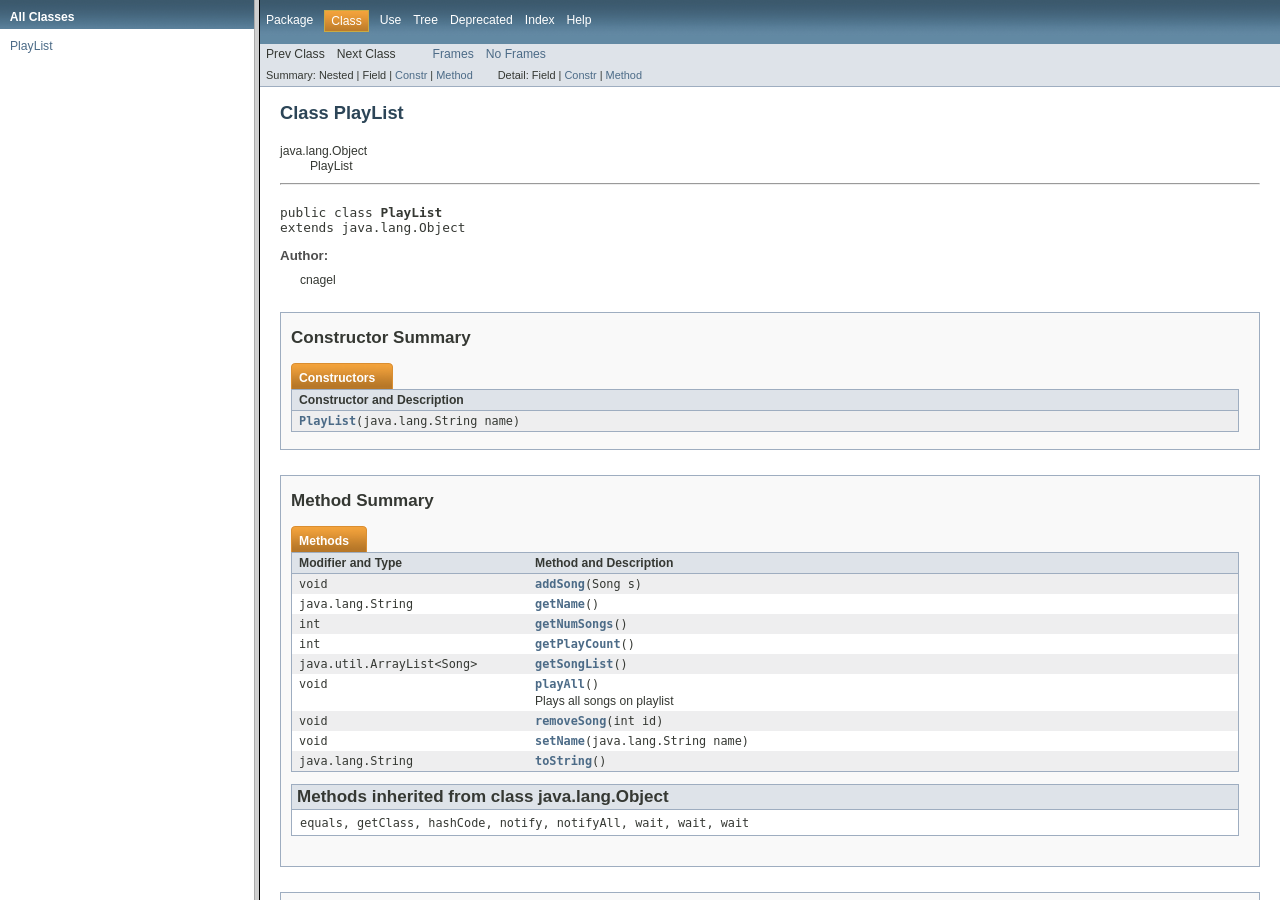
<file: Computer Science 1/P3/doc/index.html>
<!DOCTYPE HTML PUBLIC "-//W3C//DTD HTML 4.01 Frameset//EN" "http://www.w3.org/TR/html4/frameset.dtd">
<!-- NewPage -->
<html lang="en">
<head>
<!-- Generated by javadoc on Sun Mar 13 23:43:47 MDT 2016 -->
<title>Generated Documentation (Untitled)</title>
<script type="text/javascript">
    targetPage = "" + window.location.search;
    if (targetPage != "" && targetPage != "undefined")
        targetPage = targetPage.substring(1);
    if (targetPage.indexOf(":") != -1 || (targetPage != "" && !validURL(targetPage)))
        targetPage = "undefined";
    function validURL(url) {
        try {
            url = decodeURIComponent(url);
        }
        catch (error) {
            return false;
        }
        var pos = url.indexOf(".html");
        if (pos == -1 || pos != url.length - 5)
            return false;
        var allowNumber = false;
        var allowSep = false;
        var seenDot = false;
        for (var i = 0; i < url.length - 5; i++) {
            var ch = url.charAt(i);
            if ('a' <= ch && ch <= 'z' ||
                    'A' <= ch && ch <= 'Z' ||
                    ch == '$' ||
                    ch == '_' ||
                    ch.charCodeAt(0) > 127) {
                allowNumber = true;
                allowSep = true;
            } else if ('0' <= ch && ch <= '9'
                    || ch == '-') {
                if (!allowNumber)
                     return false;
            } else if (ch == '/' || ch == '.') {
                if (!allowSep)
                    return false;
                allowNumber = false;
                allowSep = false;
                if (ch == '.')
                     seenDot = true;
                if (ch == '/' && seenDot)
                     return false;
            } else {
                return false;
            }
        }
        return true;
    }
    function loadFrames() {
        if (targetPage != "" && targetPage != "undefined")
             top.classFrame.location = top.targetPage;
    }
</script>
</head>
<frameset cols="20%,80%" title="Documentation frame" onload="top.loadFrames()">
<frame src="allclasses-frame.html" name="packageFrame" title="All classes and interfaces (except non-static nested types)">
<frame src="PlayList.html" name="classFrame" title="Package, class and interface descriptions" scrolling="yes">
<noframes>
<noscript>
<div>JavaScript is disabled on your browser.</div>
</noscript>
<h2>Frame Alert</h2>
<p>This document is designed to be viewed using the frames feature. If you see this message, you are using a non-frame-capable web client. Link to <a href="PlayList.html">Non-frame version</a>.</p>
</noframes>
</frameset>
</html>
</file>
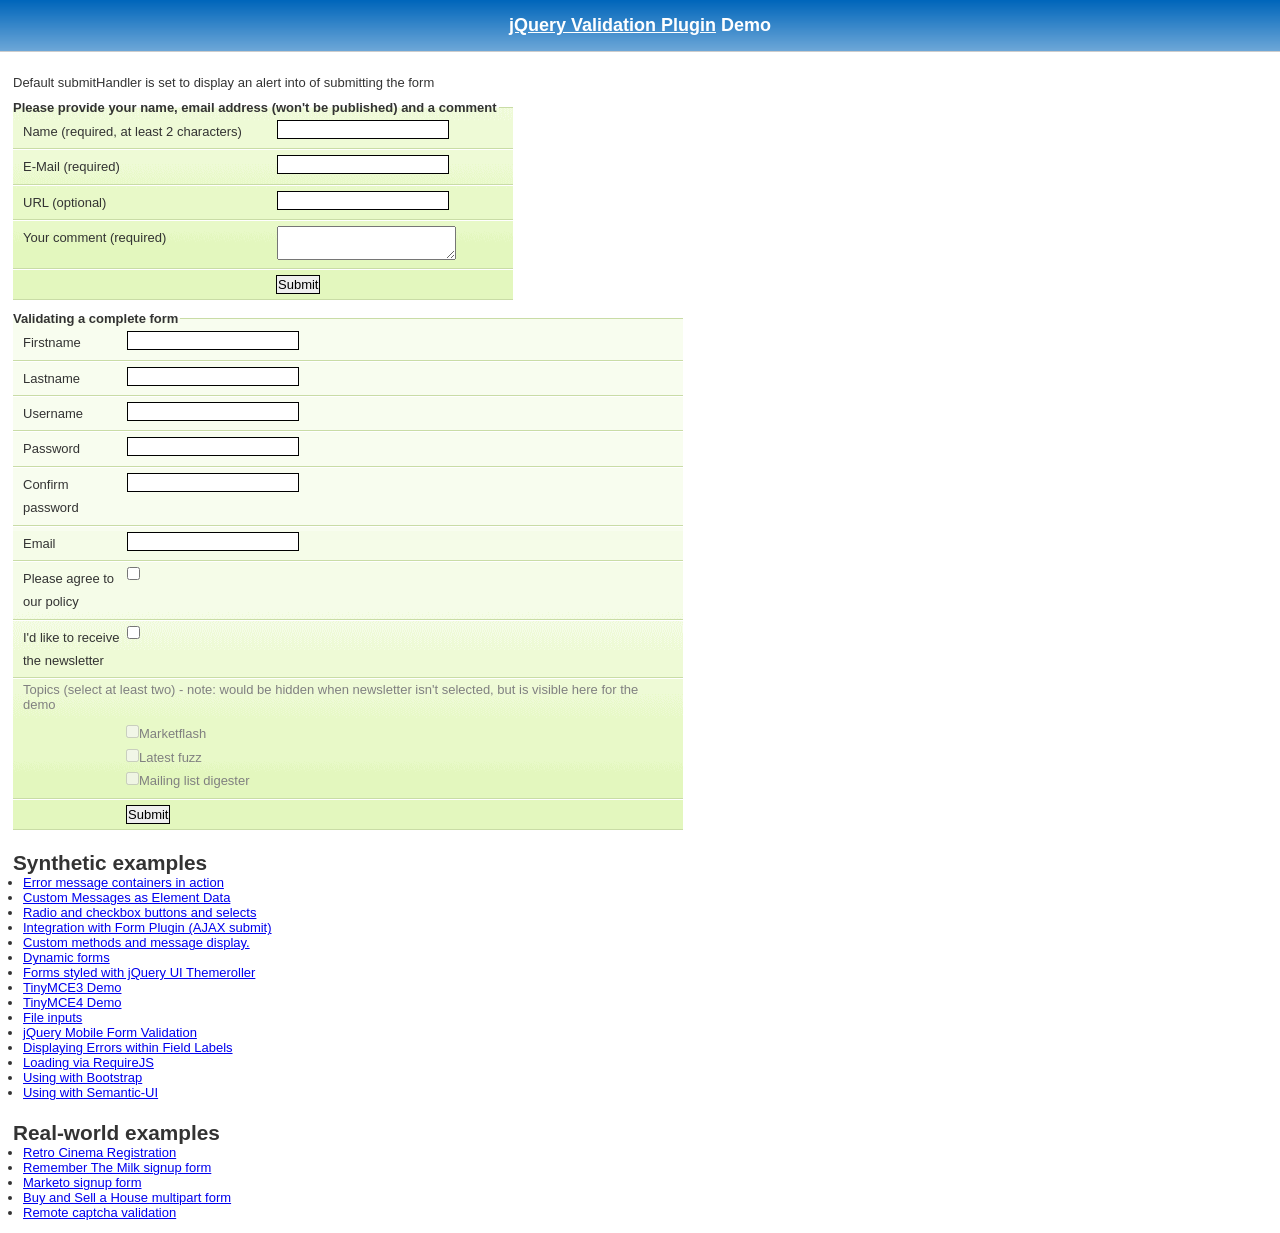
<file: Senior Design/TBD/js/jquery/demo/index.html>
<!DOCTYPE html>
<html lang="en">
<head>
	<meta charset="utf-8">
	<title>jQuery validation plug-in - main demo</title>
	<link rel="stylesheet" href="css/screen.css">
	<script src="../lib/jquery.js"></script>
	<script src="../dist/jquery.validate.js"></script>
	<script>
	$.validator.setDefaults({
		submitHandler: function() {
			alert("submitted!");
		}
	});

	$().ready(function() {
		// validate the comment form when it is submitted
		$("#commentForm").validate();

		// validate signup form on keyup and submit
		$("#signupForm").validate({
			rules: {
				firstname: "required",
				lastname: "required",
				username: {
					required: true,
					minlength: 2
				},
				password: {
					required: true,
					minlength: 5
				},
				confirm_password: {
					required: true,
					minlength: 5,
					equalTo: "#password"
				},
				email: {
					required: true,
					email: true
				},
				topic: {
					required: "#newsletter:checked",
					minlength: 2
				},
				agree: "required"
			},
			messages: {
				firstname: "Please enter your firstname",
				lastname: "Please enter your lastname",
				username: {
					required: "Please enter a username",
					minlength: "Your username must consist of at least 2 characters"
				},
				password: {
					required: "Please provide a password",
					minlength: "Your password must be at least 5 characters long"
				},
				confirm_password: {
					required: "Please provide a password",
					minlength: "Your password must be at least 5 characters long",
					equalTo: "Please enter the same password as above"
				},
				email: "Please enter a valid email address",
				agree: "Please accept our policy",
				topic: "Please select at least 2 topics"
			}
		});

		// propose username by combining first- and lastname
		$("#username").focus(function() {
			var firstname = $("#firstname").val();
			var lastname = $("#lastname").val();
			if (firstname && lastname && !this.value) {
				this.value = firstname + "." + lastname;
			}
		});

		//code to hide topic selection, disable for demo
		var newsletter = $("#newsletter");
		// newsletter topics are optional, hide at first
		var inital = newsletter.is(":checked");
		var topics = $("#newsletter_topics")[inital ? "removeClass" : "addClass"]("gray");
		var topicInputs = topics.find("input").attr("disabled", !inital);
		// show when newsletter is checked
		newsletter.click(function() {
			topics[this.checked ? "removeClass" : "addClass"]("gray");
			topicInputs.attr("disabled", !this.checked);
		});
	});
	</script>
	<style>
	#commentForm {
		width: 500px;
	}
	#commentForm label {
		width: 250px;
	}
	#commentForm label.error, #commentForm input.submit {
		margin-left: 253px;
	}
	#signupForm {
		width: 670px;
	}
	#signupForm label.error {
		margin-left: 10px;
		width: auto;
		display: inline;
	}
	#newsletter_topics label.error {
		display: none;
		margin-left: 103px;
	}
	</style>
</head>
<body>
<h1 id="banner"><a href="https://jqueryvalidation.org/">jQuery Validation Plugin</a> Demo</h1>
<div id="main">
	<p>Default submitHandler is set to display an alert into of submitting the form</p>
	<form class="cmxform" id="commentForm" method="get" action="">
		<fieldset>
			<legend>Please provide your name, email address (won't be published) and a comment</legend>
			<p>
				<label for="cname">Name (required, at least 2 characters)</label>
				<input id="cname" name="name" minlength="2" type="text" required>
			</p>
			<p>
				<label for="cemail">E-Mail (required)</label>
				<input id="cemail" type="email" name="email" required>
			</p>
			<p>
				<label for="curl">URL (optional)</label>
				<input id="curl" type="url" name="url">
			</p>
			<p>
				<label for="ccomment">Your comment (required)</label>
				<textarea id="ccomment" name="comment" required></textarea>
			</p>
			<p>
				<input class="submit" type="submit" value="Submit">
			</p>
		</fieldset>
	</form>
	<form class="cmxform" id="signupForm" method="get" action="">
		<fieldset>
			<legend>Validating a complete form</legend>
			<p>
				<label for="firstname">Firstname</label>
				<input id="firstname" name="firstname" type="text">
			</p>
			<p>
				<label for="lastname">Lastname</label>
				<input id="lastname" name="lastname" type="text">
			</p>
			<p>
				<label for="username">Username</label>
				<input id="username" name="username" type="text">
			</p>
			<p>
				<label for="password">Password</label>
				<input id="password" name="password" type="password">
			</p>
			<p>
				<label for="confirm_password">Confirm password</label>
				<input id="confirm_password" name="confirm_password" type="password">
			</p>
			<p>
				<label for="email">Email</label>
				<input id="email" name="email" type="email">
			</p>
			<p>
				<label for="agree">Please agree to our policy</label>
				<input type="checkbox" class="checkbox" id="agree" name="agree">
			</p>
			<p>
				<label for="newsletter">I'd like to receive the newsletter</label>
				<input type="checkbox" class="checkbox" id="newsletter" name="newsletter">
			</p>
			<fieldset id="newsletter_topics">
				<legend>Topics (select at least two) - note: would be hidden when newsletter isn't selected, but is visible here for the demo</legend>
				<label for="topic_marketflash">
					<input type="checkbox" id="topic_marketflash" value="marketflash" name="topic">Marketflash
				</label>
				<label for="topic_fuzz">
					<input type="checkbox" id="topic_fuzz" value="fuzz" name="topic">Latest fuzz
				</label>
				<label for="topic_digester">
					<input type="checkbox" id="topic_digester" value="digester" name="topic">Mailing list digester
				</label>
				<label for="topic" class="error">Please select at least two topics you'd like to receive.</label>
			</fieldset>
			<p>
				<input class="submit" type="submit" value="Submit">
			</p>
		</fieldset>
	</form>
	<h3>Synthetic examples</h3>
	<ul>
		<li><a href="errorcontainer-demo.html">Error message containers in action</a>
		</li>
		<li><a href="custom-messages-data-demo.html">Custom Messages as Element Data</a>
		</li>
		<li><a href="radio-checkbox-select-demo.html">Radio and checkbox buttons and selects</a>
		</li>
		<li><a href="ajaxSubmit-integration-demo.html">Integration with Form Plugin (AJAX submit)</a>
		</li>
		<li><a href="custom-methods-demo.html">Custom methods and message display.</a>
		</li>
		<li><a href="dynamic-totals.html">Dynamic forms</a>
		</li>
		<li><a href="themerollered.html">Forms styled with jQuery UI Themeroller</a>
		</li>
		<li><a href="tinymce/">TinyMCE3 Demo</a>
		</li>
		<li><a href="tinymce4/">TinyMCE4 Demo</a>
		</li>
		<li><a href="file_input.html">File inputs</a>
		</li>
		<li><a href="jquerymobile.html">jQuery Mobile Form Validation</a>
		</li>
		<li><a href="errors-within-labels.html">Displaying Errors within Field Labels</a>
		</li>
		<li><a href="requirejs/index.html">Loading via RequireJS</a>
		</li>
		<li><a href="bootstrap/index.html">Using with Bootstrap</a>
		</li>
		<li><a href="semantic-ui/index.html">Using with Semantic-UI</a>
		</li>
	</ul>
	<h3>Real-world examples</h3>
	<ul>
		<li><a href="cinema/">Retro Cinema Registration</a></li>
		<li><a href="milk/">Remember The Milk signup form</a></li>
		<li><a href="marketo/">Marketo signup form</a></li>
		<li><a href="multipart/">Buy and Sell a House multipart form</a></li>
		<li><a href="captcha/">Remote captcha validation</a></li>
	</ul>
</div>
</body>
</html>
</file>
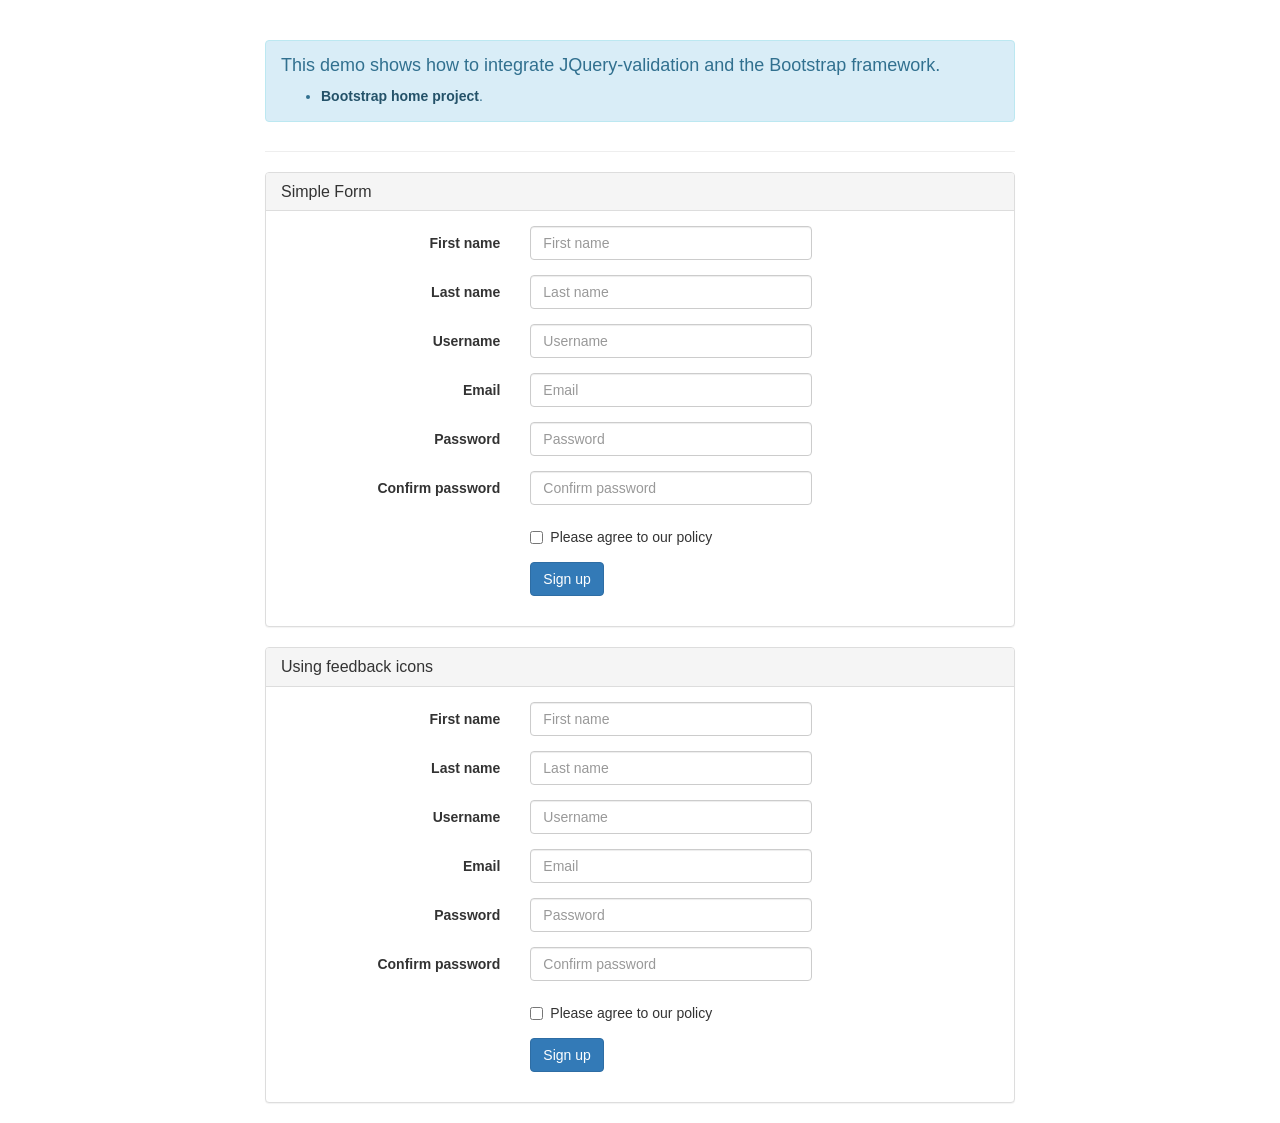
<file: Senior Design/TBD/js/jquery/demo/bootstrap/index.html>
<!DOCTYPE html>
<html>
<head>
	<title>JQuery-validation demo | Bootstrap</title>

	<link rel="stylesheet" href="https://maxcdn.bootstrapcdn.com/bootstrap/3.3.5/css/bootstrap.min.css" />

	<script type="text/javascript" src="../../lib/jquery-1.11.1.js"></script>
	<script type="text/javascript" src="../../dist/jquery.validate.js"></script>
</head>
<body>
	<div class="container">
		<div class="row">
			<div class="col-sm-8 col-sm-offset-2">
				<div class="page-header">
					<div class="alert alert-info" role="alert">
						<h4>This demo shows how to integrate JQuery-validation and the Bootstrap framework.</h4>
						<ul>
							<li><a href="https://getbootstrap.com/" class="alert-link">Bootstrap home project</a>.</li>
						</ul>
					</div>
				</div>

				<div class="panel panel-default">
					<div class="panel-heading">
						<h3 class="panel-title">Simple Form</h3>
					</div>
					<div class="panel-body">
						<form id="signupForm" method="post" class="form-horizontal" action="">
							<div class="form-group">
								<label class="col-sm-4 control-label" for="firstname">First name</label>
								<div class="col-sm-5">
									<input type="text" class="form-control" id="firstname" name="firstname" placeholder="First name" />
								</div>
							</div>

							<div class="form-group">
								<label class="col-sm-4 control-label" for="lastname">Last name</label>
								<div class="col-sm-5">
									<input type="text" class="form-control" id="lastname" name="lastname" placeholder="Last name" />
								</div>
							</div>

							<div class="form-group">
								<label class="col-sm-4 control-label" for="username">Username</label>
								<div class="col-sm-5">
									<input type="text" class="form-control" id="username" name="username" placeholder="Username" />
								</div>
							</div>

							<div class="form-group">
								<label class="col-sm-4 control-label" for="email">Email</label>
								<div class="col-sm-5">
									<input type="text" class="form-control" id="email" name="email" placeholder="Email" />
								</div>
							</div>

							<div class="form-group">
								<label class="col-sm-4 control-label" for="password">Password</label>
								<div class="col-sm-5">
									<input type="password" class="form-control" id="password" name="password" placeholder="Password" />
								</div>
							</div>

							<div class="form-group">
								<label class="col-sm-4 control-label" for="confirm_password">Confirm password</label>
								<div class="col-sm-5">
									<input type="password" class="form-control" id="confirm_password" name="confirm_password" placeholder="Confirm password" />
								</div>
							</div>

							<div class="form-group">
								<div class="col-sm-5 col-sm-offset-4">
									<div class="checkbox">
										<label>
											<input type="checkbox" id="agree" name="agree" value="agree" />Please agree to our policy
										</label>
									</div>
								</div>
							</div>

							<div class="form-group">
								<div class="col-sm-9 col-sm-offset-4">
									<button type="submit" class="btn btn-primary" name="signup" value="Sign up">Sign up</button>
								</div>
							</div>
						</form>
					</div>
				</div>

				<div class="panel panel-default">
					<div class="panel-heading">
						<h3 class="panel-title">Using feedback icons</h3>
					</div>
					<div class="panel-body">
						<form id="signupForm1" method="post" class="form-horizontal" action="">
							<div class="form-group">
								<label class="col-sm-4 control-label" for="firstname1">First name</label>
								<div class="col-sm-5">
									<input type="text" class="form-control" id="firstname1" name="firstname1" placeholder="First name" />
								</div>
							</div>

							<div class="form-group">
								<label class="col-sm-4 control-label" for="lastname1">Last name</label>
								<div class="col-sm-5">
									<input type="text" class="form-control" id="lastname1" name="lastname1" placeholder="Last name" />
								</div>
							</div>

							<div class="form-group">
								<label class="col-sm-4 control-label" for="username1">Username</label>
								<div class="col-sm-5">
									<input type="text" class="form-control" id="username1" name="username1" placeholder="Username" />
								</div>
							</div>

							<div class="form-group">
								<label class="col-sm-4 control-label" for="email1">Email</label>
								<div class="col-sm-5">
									<input type="text" class="form-control" id="email1" name="email1" placeholder="Email" />
								</div>
							</div>

							<div class="form-group">
								<label class="col-sm-4 control-label" for="password1">Password</label>
								<div class="col-sm-5">
									<input type="password" class="form-control" id="password1" name="password1" placeholder="Password" />
								</div>
							</div>

							<div class="form-group">
								<label class="col-sm-4 control-label" for="confirm_password1">Confirm password</label>
								<div class="col-sm-5">
									<input type="password" class="form-control" id="confirm_password1" name="confirm_password1" placeholder="Confirm password" />
								</div>
							</div>

							<div class="form-group">
								<div class="col-sm-5 col-sm-offset-4">
									<div class="checkbox">
										<label>
											<input type="checkbox" id="agree1" name="agree1" value="agree" />Please agree to our policy
										</label>
									</div>
								</div>
							</div>

							<div class="form-group">
								<div class="col-sm-9 col-sm-offset-4">
									<button type="submit" class="btn btn-primary" name="signup1" value="Sign up">Sign up</button>
								</div>
							</div>
						</form>
					</div>
				</div>
			</div>
		</div>
	</div>
	<script type="text/javascript">
		$.validator.setDefaults( {
			submitHandler: function () {
				alert( "submitted!" );
			}
		} );

		$( document ).ready( function () {
			$( "#signupForm" ).validate( {
				rules: {
					firstname: "required",
					lastname: "required",
					username: {
						required: true,
						minlength: 2
					},
					password: {
						required: true,
						minlength: 5
					},
					confirm_password: {
						required: true,
						minlength: 5,
						equalTo: "#password"
					},
					email: {
						required: true,
						email: true
					},
					agree: "required"
				},
				messages: {
					firstname: "Please enter your firstname",
					lastname: "Please enter your lastname",
					username: {
						required: "Please enter a username",
						minlength: "Your username must consist of at least 2 characters"
					},
					password: {
						required: "Please provide a password",
						minlength: "Your password must be at least 5 characters long"
					},
					confirm_password: {
						required: "Please provide a password",
						minlength: "Your password must be at least 5 characters long",
						equalTo: "Please enter the same password as above"
					},
					email: "Please enter a valid email address",
					agree: "Please accept our policy"
				},
				errorElement: "em",
				errorPlacement: function ( error, element ) {
					// Add the `help-block` class to the error element
					error.addClass( "help-block" );

					if ( element.prop( "type" ) === "checkbox" ) {
						error.insertAfter( element.parent( "label" ) );
					} else {
						error.insertAfter( element );
					}
				},
				highlight: function ( element, errorClass, validClass ) {
					$( element ).parents( ".col-sm-5" ).addClass( "has-error" ).removeClass( "has-success" );
				},
				unhighlight: function (element, errorClass, validClass) {
					$( element ).parents( ".col-sm-5" ).addClass( "has-success" ).removeClass( "has-error" );
				}
			} );

			$( "#signupForm1" ).validate( {
				rules: {
					firstname1: "required",
					lastname1: "required",
					username1: {
						required: true,
						minlength: 2
					},
					password1: {
						required: true,
						minlength: 5
					},
					confirm_password1: {
						required: true,
						minlength: 5,
						equalTo: "#password1"
					},
					email1: {
						required: true,
						email: true
					},
					agree1: "required"
				},
				messages: {
					firstname1: "Please enter your firstname",
					lastname1: "Please enter your lastname",
					username1: {
						required: "Please enter a username",
						minlength: "Your username must consist of at least 2 characters"
					},
					password1: {
						required: "Please provide a password",
						minlength: "Your password must be at least 5 characters long"
					},
					confirm_password1: {
						required: "Please provide a password",
						minlength: "Your password must be at least 5 characters long",
						equalTo: "Please enter the same password as above"
					},
					email1: "Please enter a valid email address",
					agree1: "Please accept our policy"
				},
				errorElement: "em",
				errorPlacement: function ( error, element ) {
					// Add the `help-block` class to the error element
					error.addClass( "help-block" );

					// Add `has-feedback` class to the parent div.form-group
					// in order to add icons to inputs
					element.parents( ".col-sm-5" ).addClass( "has-feedback" );

					if ( element.prop( "type" ) === "checkbox" ) {
						error.insertAfter( element.parent( "label" ) );
					} else {
						error.insertAfter( element );
					}

					// Add the span element, if doesn't exists, and apply the icon classes to it.
					if ( !element.next( "span" )[ 0 ] ) {
						$( "<span class='glyphicon glyphicon-remove form-control-feedback'></span>" ).insertAfter( element );
					}
				},
				success: function ( label, element ) {
					// Add the span element, if doesn't exists, and apply the icon classes to it.
					if ( !$( element ).next( "span" )[ 0 ] ) {
						$( "<span class='glyphicon glyphicon-ok form-control-feedback'></span>" ).insertAfter( $( element ) );
					}
				},
				highlight: function ( element, errorClass, validClass ) {
					$( element ).parents( ".col-sm-5" ).addClass( "has-error" ).removeClass( "has-success" );
					$( element ).next( "span" ).addClass( "glyphicon-remove" ).removeClass( "glyphicon-ok" );
				},
				unhighlight: function ( element, errorClass, validClass ) {
					$( element ).parents( ".col-sm-5" ).addClass( "has-success" ).removeClass( "has-error" );
					$( element ).next( "span" ).addClass( "glyphicon-ok" ).removeClass( "glyphicon-remove" );
				}
			} );
		} );
	</script>
</body>
</html>
</file>
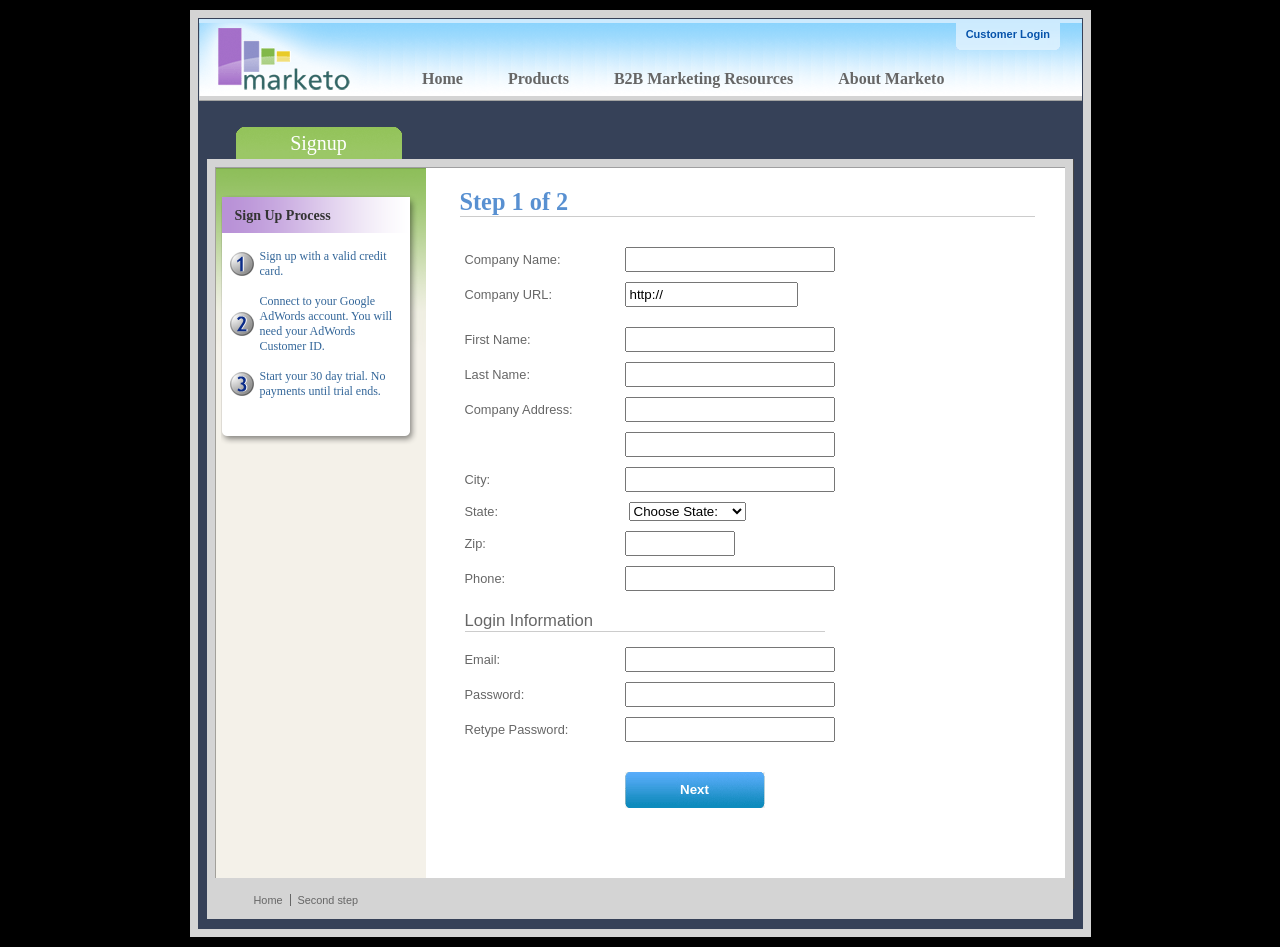
<file: Senior Design/TBD/js/jquery/demo/marketo/index.html>
<!DOCTYPE html>
<html lang="en">
<head>
	<meta charset="utf-8">
	<title>Subscription Signup | Marketo</title>
	<script src="../../lib/jquery.js"></script>
	<script src="../../lib/jquery.mockjax.js"></script>
	<script src="../../dist/jquery.validate.js"></script>
	<script src="jquery.maskedinput.js"></script>
	<script src="mktSignup.js"></script>
	<link rel="stylesheet" href="stylesheet.css">
</head>
<body>
<!-- start page wrapper -->
<div id="letterbox">
	<!-- start header container -->
	<div id="header-background">
		<div class="nav-global-container">
			<div class="login">
				<a href="#">
					<span></span>Customer Login</a>
			</div>
			<div class="logo">
				<a href="#">
					<img src="images/logo_marketo.gif" width="168" height="73" alt="Marketo">
				</a>
			</div>
			<div class="nav-global">
				<ul>
					<li>
						<a href="#" class="nav-g01">
							<span></span>Home</a>
					</li>
					<li>
						<a href="#" class="nav-g02">
							<span></span>Products</a>
					</li>
					<li>
						<a href="#" class="nav-g04">
							<span></span>B2B Marketing Resources</a>
					</li>
					<li>
						<a href="#" class="nav-g05">
							<span></span>About Marketo</a>
					</li>
				</ul>
			</div>
		</div>
	</div>
	<!-- end header container -->
	<div class="line-grey-tier"></div>
	<!-- start page container 2 div-->
	<div id="page-container" class="resize">
		<div id="page-content-inner" class="resize">
			<!-- start col-main -->
			<div id="col-main" class="resize" style="">
				<!-- start main content -->
				<div class="main-content resize">
					<div class="action-container" style="display:none;"></div>
					<h1>Step 1 of 2</h1>
					<p>
					</p>
					<br clear="all">
					<div>
						<form id="profileForm" type="actionForm" action="step2.htm" method="get">
							<div class="error" style="display:none;">
								<img src="images/warning.gif" alt="Warning!" width="24" height="24" style="float:left; margin: -5px 10px 0px 0px;">
								<span></span>.
								<br clear="all">
							</div>
							<table cellpadding="0" cellspacing="0" border="0">
								<tr>
									<td class="label">
										<label for="co_name">Company Name:</label>
									</td>
									<td class="field">
										<input id="co_name" class="required" maxlength="40" name="co_name" size="20" type="text" tabindex="1" value="">
									</td>
								</tr>
								<tr>
									<td class="label">
										<label for="co_url">Company URL:</label>
									</td>
									<td class="field">
										<input id="co_url" class="required defaultInvalid url" maxlength="40" name="co_url" style="width:163px" type="text" tabindex="2" value="http://">
									</td>
								</tr>
								<tr>
									<td>
									<td>
								</tr>
								<tr>
									<td class="label">
										<label for="first_name">First Name:</label>
									</td>
									<td class="field">
										<input id="first_name" class="required" maxlength="40" name="first_name" size="20" type="text" tabindex="3" value="">
									</td>
								</tr>
								<tr>
									<td class="label">
										<label for="last_name">Last Name:</label>
									</td>
									<td class="field">
										<input id="last_name" class="required" maxlength="40" name="last_name" size="20" type="text" tabindex="4" value="">
									</td>
								</tr>
								<tr>
									<td class="label">
										<label for="address1">Company Address:</label>
									</td>
									<td class="field">
										<input maxlength="40" class="required" name="address1" size="20" type="text" tabindex="5" value="">
									</td>
								</tr>
								<tr>
									<td class="label"></td>
									<td class="field">
										<input maxlength="40" name="address2" size="20" type="text" tabindex="6" value="">
									</td>
								</tr>
								<tr>
									<td class="label">
										<label for="city">City:</label>
									</td>
									<td class="field">
										<input maxlength="40" class="required" name="city" size="20" type="text" tabindex="7" value="">
									</td>
								</tr>
								<tr>
									<td class="label">
										<label for="state">State:</label>
									</td>
									<td class="field">
										<select id="state" class="required" name="state" style="margin-left: 4px;" tabindex="8">
											<option value="">Choose State:</option>
											<option value="AL">Alabama</option>
											<option value="AK">Alaska</option>
											<option value="AZ">Arizona</option>
											<option value="AR">Arkansas</option>
											<option value="CA">California</option>
											<option value="CO">Colorado</option>
											<option value="CT">Connecticut</option>
											<option value="DE">Delaware</option>
											<option value="FL">Florida</option>
											<option value="GA">Georgia</option>
											<option value="HI">Hawaii</option>
											<option value="ID">Idaho</option>
											<option value="IL">Illinois</option>
											<option value="IN">Indiana</option>
											<option value="IA">Iowa</option>
											<option value="KS">Kansas</option>
											<option value="KY">Kentucky</option>
											<option value="LA">Louisiana</option>
											<option value="ME">Maine</option>
											<option value="MD">Maryland</option>
											<option value="MA">Massachusetts</option>
											<option value="MI">Michigan</option>
											<option value="MN">Minnesota</option>
											<option value="MS">Mississippi</option>
											<option value="MO">Missouri</option>
											<option value="MT">Montana</option>
											<option value="NE">Nebraska</option>
											<option value="NV">Nevada</option>
											<option value="NH">New Hampshire</option>
											<option value="NJ">New Jersey</option>
											<option value="NM">New Mexico</option>
											<option value="NY">New York</option>
											<option value="NC">North Carolina</option>
											<option value="ND">North Dakota</option>
											<option value="OH">Ohio</option>
											<option value="OK">Oklahoma</option>
											<option value="OR">Oregon</option>
											<option value="PA">Pennsylvania</option>
											<option value="RI">Rhode Island</option>
											<option value="SC">South Carolina</option>
											<option value="SD">South Dakota</option>
											<option value="TN">Tennessee</option>
											<option value="TX">Texas</option>
											<option value="UT">Utah</option>
											<option value="VT">Vermont</option>
											<option value="VA">Virginia</option>
											<option value="WA">Washington</option>
											<option value="WV">West Virginia</option>
											<option value="WI">Wisconsin</option>
											<option value="WY">Wyoming</option>
										</select>
									</td>
								</tr>
								<tr>
									<td class="label">
										<label for="zip">Zip:</label>
									</td>
									<td class="field">
										<input maxlength="10" name="zip" style="width: 100px" type="text" class="required zipcode" tabindex="9" value="">
									</td>
								</tr>
								<tr>
									<td class="label">
										<label for="phone">Phone:</label>
									</td>
									<td class="field">
										<input id="phone" maxlength="14" name="phone" type="text" class="required phone" tabindex="10" value="">
									</td>
								</tr>
								<tr>
									<td colspan="2">
										<h2 style="border-bottom: 1px solid #CCCCCC;">Login Information</h2>
									</td>
								</tr>
								<tr>
									<td class="label">
										<label for="email">Email:</label>
									</td>
									<td class="field">
										<input id="email" class="required email" remote="emails.action" maxlength="40" name="email" size="20" type="text" tabindex="11" value="">
									</td>
								</tr>
								<tr>
									<td class="label">
										<label for="password1">Password:</label>
									</td>
									<td class="field">
										<input id="password1" class="required password" maxlength="40" name="password1" size="20" type="password" tabindex="12" value="">
									</td>
								</tr>
								<tr>
									<td class="label">
										<label for="password2">Retype Password:</label>
									</td>
									<td class="field">
										<input id="password2" class="required" equalTo="#password1" maxlength="40" name="password2" size="20" type="password" tabindex="13" value="">
										<div class="formError"></div>
									</td>
								</tr>
								<tr>
									<td></td>
									<td>
										<div class="buttonSubmit">
											<span></span>
											<input class="formButton" type="submit" value="Next" style="width: 140px" tabindex="14">
										</div>
									</td>
								</tr>
							</table>
							<br>
							<br>
						</form>
						<br clear="all">
					</div>
				</div>
				<!-- end main content -->
				<br>
			</div>
			<!-- end col-main -->
			<!-- start left col -->
			<div id="col-left" class="nav-left-back empty resize" style="position: absolute; min-height: 450px;">
				<div class="col-left-header-tab" style="position: absolute;">Signup</div>
				<div class="nav-left"></div>
				<div class="left-nav-callout png" style="top: 15px; margin-bottom: 100px;">
					<img src="images/left-nav-callout-long.png" class="png" alt="">
					<h6>Sign Up Process</h6>
					<a style="background-image: url(images/step1-24.gif); font-weight: normal; text-decoration: none; cursor: default;">Sign up with a valid credit card.</a>
					<a style="background-image: url(images/step2-24.gif); font-weight: normal; text-decoration: none; cursor: default;">Connect to your Google AdWords account.  You will need your AdWords Customer ID.</a>
					<a style="background-image: url(images/step3-24.gif); font-weight: normal; text-decoration: none; cursor: default;">Start your 30 day trial.  No payments until trial ends.</a>
				</div>
				<div class="footerAddress">
					<b>Marketo Inc.</b>
					<br>1710 S. Amphlett Blvd.
					<br>San Mateo, CA 94402 USA
					<br>
				</div>
				<br clear="all">
			</div>
			<!-- end left col -->
		</div>
	</div>
	<!-- end page container 2 divs-->
	<div id="footer-container" align="center">
		<div class="footer">
			<ul>
				<li><a href="..">Home</a>
				</li>
				<li class="line-off"><a href="step2.htm">Second step</a>
				</li>
			</ul>
		</div>
	</div>
	<!-- end page wrapper -->
</div>
</body>
</html>
</file>
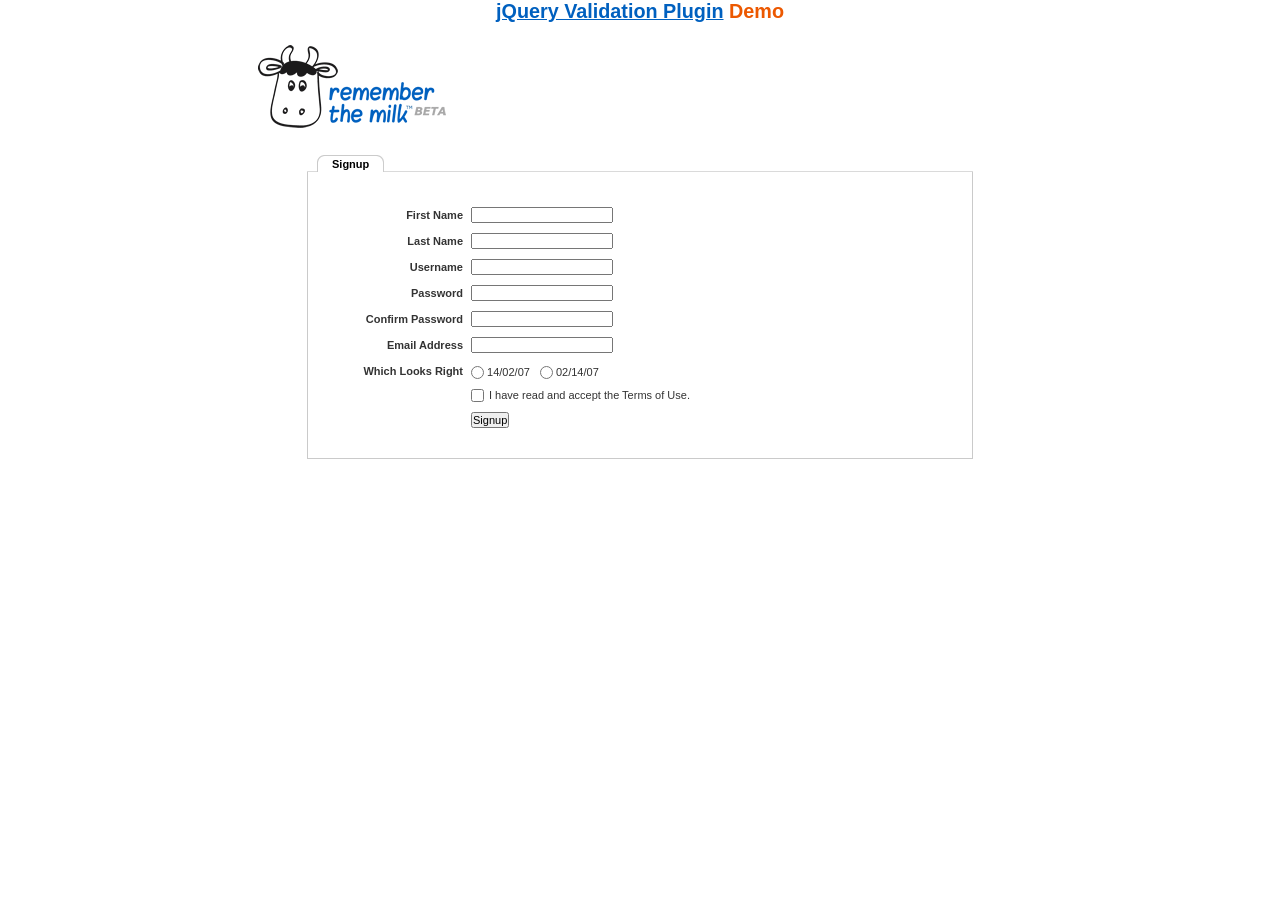
<file: Senior Design/TBD/js/jquery/demo/milk/index.html>
<!DOCTYPE html>
<html lang="en">
<head>
	<meta charset="utf-8">
	<title>Remember The Milk signup form - jQuery Validate plugin demo - with friendly permission from the RTM team</title>
	<link rel="stylesheet" href="milk.css">
	<script src="../../lib/jquery.js"></script>
	<script src="../../lib/jquery.mockjax.js"></script>
	<script src="../../dist/jquery.validate.js"></script>
	<script>
	$(document).ready(function() {
		$.mockjax({
			url: "emails.action",
			response: function(settings) {
				var email = settings.data.email,
					emails = ["glen@marketo.com", "george@bush.gov", "me@god.com", "aboutface@cooper.com", "steam@valve.com", "bill@gates.com"];
				this.responseText = "true";
				if ($.inArray(email, emails) !== -1) {
					this.responseText = "false";
				}
			},
			responseTime: 500
		});

		$.mockjax({
			url: "users.action",
			response: function(settings) {
				var user = settings.data.username,
					users = ["asdf", "Peter", "Peter2", "George"];
				this.responseText = "true";
				if ($.inArray(user, users) !== -1) {
					this.responseText = "false";
				}
			},
			responseTime: 500
		});

		// validate signup form on keyup and submit
		var validator = $("#signupform").validate({
			rules: {
				firstname: "required",
				lastname: "required",
				username: {
					required: true,
					minlength: 2,
					remote: "users.action"
				},
				password: {
					required: true,
					minlength: 5
				},
				password_confirm: {
					required: true,
					minlength: 5,
					equalTo: "#password"
				},
				email: {
					required: true,
					email: true,
					remote: "emails.action"
				},
				dateformat: "required",
				terms: "required"
			},
			messages: {
				firstname: "Enter your firstname",
				lastname: "Enter your lastname",
				username: {
					required: "Enter a username",
					minlength: jQuery.validator.format("Enter at least {0} characters"),
					remote: jQuery.validator.format("{0} is already in use")
				},
				password: {
					required: "Provide a password",
					minlength: jQuery.validator.format("Enter at least {0} characters")
				},
				password_confirm: {
					required: "Repeat your password",
					minlength: jQuery.validator.format("Enter at least {0} characters"),
					equalTo: "Enter the same password as above"
				},
				email: {
					required: "Please enter a valid email address",
					minlength: "Please enter a valid email address",
					remote: jQuery.validator.format("{0} is already in use")
				},
				dateformat: "Choose your preferred dateformat",
				terms: " "
			},
			// the errorPlacement has to take the table layout into account
			errorPlacement: function(error, element) {
				if (element.is(":radio"))
					error.appendTo(element.parent().next().next());
				else if (element.is(":checkbox"))
					error.appendTo(element.next());
				else
					error.appendTo(element.parent().next());
			},
			// specifying a submitHandler prevents the default submit, good for the demo
			submitHandler: function() {
				alert("submitted!");
			},
			// set this class to error-labels to indicate valid fields
			success: function(label) {
				// set &nbsp; as text for IE
				label.html("&nbsp;").addClass("checked");
			},
			highlight: function(element, errorClass) {
				$(element).parent().next().find("." + errorClass).removeClass("checked");
			}
		});

		// propose username by combining first- and lastname
		$("#username").focus(function() {
			var firstname = $("#firstname").val();
			var lastname = $("#lastname").val();
			if (firstname && lastname && !this.value) {
				this.value = (firstname + "." + lastname).toLowerCase();
			}
		});
	});
	</script>
</head>
<body>
<h1 id="banner"><a href="https://jqueryvalidation.org/">jQuery Validation Plugin</a> Demo</h1>
<div id="main">
	<div id="content">
		<div id="header">
			<div id="headerlogo">
				<img src="milk.png" alt="Remember The Milk">
			</div>
		</div>
		<div style="clear: both;">
			<div></div>
		</div>
		<div class="content">
			<div id="signupbox">
				<div id="signuptab">
					<ul>
						<li id="signupcurrent"><a href=" ">Signup</a>
						</li>
					</ul>
				</div>
				<div id="signupwrap">
					<form id="signupform" autocomplete="off" method="get" action="">
						<table>
							<tr>
								<td class="label">
									<label id="lfirstname" for="firstname">First Name</label>
								</td>
								<td class="field">
									<input id="firstname" name="firstname" type="text" value="" maxlength="100">
								</td>
								<td class="status"></td>
							</tr>
							<tr>
								<td class="label">
									<label id="llastname" for="lastname">Last Name</label>
								</td>
								<td class="field">
									<input id="lastname" name="lastname" type="text" value="" maxlength="100">
								</td>
								<td class="status"></td>
							</tr>
							<tr>
								<td class="label">
									<label id="lusername" for="username">Username</label>
								</td>
								<td class="field">
									<input id="username" name="username" type="text" value="" maxlength="50">
								</td>
								<td class="status"></td>
							</tr>
							<tr>
								<td class="label">
									<label id="lpassword" for="password">Password</label>
								</td>
								<td class="field">
									<input id="password" name="password" type="password" maxlength="50" value="">
								</td>
								<td class="status"></td>
							</tr>
							<tr>
								<td class="label">
									<label id="lpassword_confirm" for="password_confirm">Confirm Password</label>
								</td>
								<td class="field">
									<input id="password_confirm" name="password_confirm" type="password" maxlength="50" value="">
								</td>
								<td class="status"></td>
							</tr>
							<tr>
								<td class="label">
									<label id="lemail" for="email">Email Address</label>
								</td>
								<td class="field">
									<input id="email" name="email" type="text" value="" maxlength="150">
								</td>
								<td class="status"></td>
							</tr>
							<tr>
								<td class="label">
									<label>Which Looks Right</label>
								</td>
								<td class="field" colspan="2" style="vertical-align: top; padding-top: 2px;">
									<table>
										<tbody>
											<tr>
												<td style="padding-right: 5px;">
													<input id="dateformat_eu" name="dateformat" type="radio" value="0">
													<label id="ldateformat_eu" for="dateformat_eu">14/02/07</label>
												</td>
												<td style="padding-left: 5px;">
													<input id="dateformat_am" name="dateformat" type="radio" value="1">
													<label id="ldateformat_am" for="dateformat_am">02/14/07</label>
												</td>
												<td>
												</td>
											</tr>
										</tbody>
									</table>
								</td>
							</tr>
							<tr>
								<td class="label">&nbsp;</td>
								<td class="field" colspan="2">
									<div id="termswrap">
										<input id="terms" type="checkbox" name="terms">
										<label id="lterms" for="terms">I have read and accept the Terms of Use.</label>
									</div>
									<!-- /termswrap -->
								</td>
							</tr>
							<tr>
								<td class="label">
									<label id="lsignupsubmit" for="signupsubmit">Signup</label>
								</td>
								<td class="field" colspan="2">
									<input id="signupsubmit" name="signup" type="submit" value="Signup">
								</td>
							</tr>
						</table>
					</form>
				</div>
			</div>
		</div>
	</div>
</div>
</body>
</html>
</file>
<file: Senior Design/TBD/js/jquery/demo/css/screen.css>
/**********************************

Use: Main Screen Import

***********************************/

@import "reset.css";
@import "core.css";

@import "cmxformTemplate.css";
@import "cmxform.css";
</file>
<file: Senior Design/TBD/js/jquery/demo/marketo/stylesheet.css>
:-moz-any-link :focus {
	outline: none;
}

:focus {
	-moz-outline-style: none;
	outline: none;
}

body {
	font-size: 80%;
	margin: 0;
	padding: 0;
	font-family: tahoma, geneva, sans-serif;
	background-color: #000000;
}

a {
	color: #0653AB;
	outline: 0px;
	text-decoration: none;
}

a:hover {
	outline: 0px;
	text-decoration: underline;
}

img {
	border: 0px;
}

/* s1.0 - Page Containers */
#letterbox {
	margin: 10px auto;
	width: 883px;
	background-color: #364158;
	border: 8px solid #D4D4D4;
	padding: 1px 1px 10px 1px;
}

#header-background {
	background: url(images/back_nav_blue.gif) repeat-x;
	margin: 0px auto;
	padding: 0px;
	height: 73px;
	width: 883px;
	border-top: 4px solid #CCEAFE;
	border-bottom: 4px solid #D4D4D4;
}

#page-container {
	width: 866px;
	margin: 0px auto;
	margin-top: 33px; /* pad from top menu to actions buts*/
	margin-bottom: -11px;
	padding-top: 8px;
	padding-bottom: 8px;
	background-color: #D4D4D4; /* light grey*/
	border-right: 1px solid #464646;
}

#page-content-inner {
	width: 849px;
	margin: 0px auto;
	border-top: 1px solid #9F9FA0;
	border-left: 1px solid #A2A09A;
	background-color: #F4F1E9;
	position: relative;
}

#page-content-inner #col-left {
	width: 210px;
	float: left;
	background-color: #F4F1E9;
}

#page-content-inner #col-main {
	width: 639px;
	background-color: #ffffff;
	position: absolute;
	right: 0px;
	top: 0px;
}

#footer-container {
	width: 866px;
	position: relative;
	left: 8px;
	padding: 2px 0px 10px 0px;
	background-color: #D4D4D4; /* light grey*/
}

/* s2.0 - Global navigation bar */
.nav-global-container {
	width: 880px;
	margin: 0px auto;
	position: relative;
}

* html .nav-global-container { /* ie6 fix*/
	margin-bottom: -6px;
}

.login {
	position: absolute;
	right: 20px;
	text-align: center;
}

.login a,.login a span {
	display: block;
	height: 18px;
	font-size: 11px;
	background: url(images/login-sprite.gif) right -5px no-repeat;
	text-decoration: none;
	font-weight: bold;
	padding: 5px 10px 5px 10px;
	position: relative;
}

.login a:hover {
	color: #000000;
	text-decoration: underline;
}

div.login a span {
	background-position: left -105px;
	width: 4px;
	position: absolute;
	top: 0px;
	left: 0px;
	padding: 5px 0px 5px 0px;;
}

div.login a:hover span {

}

.logo {
	float: left;
	margin: 0px 0px -5px 0px; /* neg marging for ie6 */
}

.logo img {
	border: 0px;
	margin-left: -1px;
}

.nav-global {
	float: left;
	width: 645px;
	margin: 40px 0px 0px 40px;
	background-color: transparent;
}

.nav-global ul {
	margin: 0px;
	padding: 0px;
	list-style: none;
}

.nav-global li {
	float: left;
	white-space: nowrap;
}

div.nav-global li a,div.nav-global li a span {
	background-image: url(images/tab-sprite.gif);
	background-position: right 100px;
	background-repeat: no-repeat;
	height: 32px;
	color: #666666;
	text-decoration: none;
	font: bold 16px 'trebuchet ms';
	margin-right: 15px;
	display: block;
	position: relative;
	padding: 7px 15px 0px 15px;
}

div.nav-global li a:hover {
	background-position: right 0px;
	color: #333333;
}

div.nav-global li a:hover span {
	background-position: left -100px;
	display: block !important;
}

div.nav-global li a span {
	background-position: left 150px;
	width: 4px;
	position: absolute;
	left: 0px;
	top: 0px;
	padding: 7px 0px 0px 0px;
}

body.safari div.nav-global li a span {
	display: none;
}

div.nav-global li a.on,div.nav-global li a.on:hover {
	background-position: right -55px;
	color: #FFFFFF;
}

div.nav-global li a.on span,div.nav-global li a.on:hover span {
	background-position: left -155px;
	display: block !important;
}

div.action-container {
	position: relative;
	top: -45px;
	cursor: pointer;
}

div.action-icon-container {
	position: absolute;
	top: -17px;
	left: -17px;
	z-index: 10;
	width: 100px;
	height: 100px;
	overflow: hidden;
}

div.action-icon {
	border: 0px;
	position: absolute;
	top: -0px;
	left: 0px;
}

div.action-button-container {
	height: 106px;
	width: 180px;
	overflow: hidden;
	position: absolute;
	top: 0px;
	left: 0px;
	z-index: 5;
}

img.action-icon {
	border: 0px;
	position: absolute;
	top: 0px;
	left: 0px;
	z-index: 0
}

div.action-text {
	z-index: 20;
	color: #FFFFFF;
	position: absolute;
	left: 40px;
	top: 12px;
	font: 14px tahoma, geneva;
	padding-top: 30px;
}

div.bigbuttons {
	top: -20px;
}

div.action-header {
	z-index: 21;
	position: absolute;
	left: 40px;
	top: 10px;
}

div.action-header b {
	font: bold 17px tahoma, geneva;
	display: block;
	margin-bottom: 10px;
	color: #0b2c89;
	position: absolute;
	top: 0px;
	left: 0px;
	width: 130px;
}

div.action-header b.shadow {
	top: 1px;
	left: 1px;
	color: #d5d5d5;
}

img.action-button {
	position: relative;
}

div.hover img.action-button {
	top: -131px;
}

div.on img.action-button {
	top: -261px;
}

/* s3.0 - top of content Action Buttons */
.action-buttons {
	width: 100%; /* ie6 requires */
}

.action-buttons ul {
	position: relative;
	padding: 0px;
}

.action-buttons li {
	position: relative; /* ie6 fix */
	float: left;
	list-style: none;
	text-align: center;
	line-height: 16px;
	margin: -61px 0px 0px 0px;
}

.action-home li {
	margin: -49px 0px 0px 0px;
}

.action-buttons  a {
	display: block;
	height: 110px;
	width: 175px;
	padding: 14px 0px 0px 25px;
	text-decoration: none;
	font-size: 12px;
	font-weight: bold;
	color: #ffffff;
}

.action-buttons li span {
	color: #053880;
	line-height: 47px;
	font-size: 17px;
}

div.action-bottom {
	margin: 15px 0px 10px 0px;
	float: left;
}

div.action-bottom a {
	height: 61px;
	width: 178px;
	border: 0px;
	background: url(images/action-bottom.gif) no-repeat 0px 0px;
	color: #0b2c89;
	float: left;
	position: relative;
	font: bold 17px tahoma, geneva;
	text-decoration: none;
	margin-right: 10px;
}

div.action-bottom a span {
	position: absolute;
	top: 15px;
	left: 40px;
}

div.action-bottom a span.shadow {
	top: 16px;
	left: 41px;
	color: #d4d4d4;
}

.line-grey {
	background: url(images/line-grey.gif) 0 0 repeat-x;
	height: 2px;
	margin: 8px 25px 20px 0;
}

/* s4.0 - Home Hero Area */
.hero-background {
	position: relative;
	width: 880px;
	background: url(images/back_home-hero.jpg) 10px 0px no-repeat;
	height: 211px;
	margin: -20px 0px 45px 0px;
}

.hero-text {
	float: right;
	width: 626px;
	margin-top: 26px;
}

.hero-text a { /* Sign Up Now Button */
	padding: 5px 32px 0px 0px;
	float: right;
}

.hero-text h1 {
	font-size: 2.3em;
	line-height: 1.2em;
	color: #333333;
	font-family: Trebuchet MS;
	margin: 12px 0px 10px 10px;
}

.hero-text h2 {
	margin: 0px;
	font-weight: normal;
	font-size: 1.35em;
	margin: 5px 0px 13px 10px
}

/* s4.1 - Home Left Header tab */
.col-left-header-tab {
	position: relative; /* ie6 fix */
	background: url(images/tab_green.gif) 0 0 no-repeat;
	height: 30px;
	width: 166px;
	text-align: center;
	color: #ffffff;
	font: 20px 'trebuchet ms';
	padding-top: 2px;
	margin-top: -41px;
	margin-left: 20px;
	line-height: 29px;
	margin-bottom: 8px;
	display: block;
}

.col-left-header-tab a {
	color: #FFFFFF;
}

.callout-green {
	background: url(images/back_green-fade.gif) 0 0 repeat-x;
	font-size: 1.2em;
	padding: 10px 15px 20px 13px;
	color: #303B52;
	line-height: 1.4em;
}

/* s4.2 - Home Left Quote */
.callout-tan {
	color: #666666;
}

.callout-tan h1 {
	background: #F4F1E9 url(images/back_tan-fade.gif) 0 0 repeat-y;
	font-size: 1.1em;
	text-align: center;
	margin: 0px;
	padding: 11px 5px 11px 2px;
	color: #333333;
}

.callout-tan p {
	margin: 0px;
	margin-top: 5px;
	line-height: 1.4em;
	padding: 5px 10px 7px 13px;
}

.callout-tan p img {
	float: left;
	margin: 5px 10px 5px 0px;
}

.callout-tan div {
	text-align: left;
	padding: 5px 10px 7px 0px;
	font-weight: bold;
}

/* s4.3 - purple home boxes */
.box-purple {
	background: #C6C8E3 url(images/back_home-icons.png) 0px 0px repeat-x;
	border-left: 1px solid #ffffff;
	color: #333333;
	width: 581px;
	padding: 10px 15px 20px 15px;
}

div.box-purple a {

}

.box-purple h1 {
	font-size: 1.5em;
	margin: 10px 0px -15px 0px;
}

.box-purple li {
	margin: 0px 0px 0px -23px;
	line-height: 1.6em;
	font-size: 1em;
}

.box-purple  div {
	padding: 0px 0px 0px 110px;
}

.icon-text01 {
	background-image: url(images/icon_search-engine-market.png);
	background-repeat: no-repeat;
}

* html .icon-text01 {
	width: 460px; /* must have a width or heigh tag for ie6*/
	background-image: none;
	filter: progid : DXImageTransform . Microsoft .
		AlphaImageLoader(src = "images/icon_search-engine-market.png",
		sizingMethod = "crop");
}

.icon-text02 {
	background: url(images/icon_landing-pages.png) 0 0 no-repeat;
}

* html .icon-text02 {
	width: 460px; /* must have a width or heigh tag for ie6*/
	background-image: none;
	filter: progid : DXImageTransform . Microsoft .
		AlphaImageLoader(src = "images/icon_landing-pages.png", sizingMethod =
		"crop");
}

.icon-text03 {
	background: url(images/icon_salesforce.png) 0 0 no-repeat;
}

* html .icon-text03 {
	width: 460px; /* must have a width or heigh tag for ie6*/
	background-image: none;
	filter: progid : DXImageTransform . Microsoft .
		AlphaImageLoader(src = "images/icon_salesforce.png", sizingMethod =
		"crop");
}

/* s4.4 - news home boxes */
.callout-news {
	color: #555555;
	float: left;
	width: 49%;
	margin: 10px 1px 0px 0px;
	padding-bottom: 20px;
	text-align: left;
}

.line-news-r {
	border-right: 1px solid #D4D4D4;
}

.callout-news h1 {
	background-color: #EEEEEE;
	font-size: 1.2em;
	margin: 0px;
	padding: 11px 5px 11px 15px;
	color: #333333;
}

.callout-news p {
	margin: 10px 0px 0px 10px;
	padding: 0px 10px 7px 20px;
	background: url(images/news.gif) no-repeat left 1px;
}

.callout-news p a {

}

.callout-news ul {
	list-style-type: none;
	padding: 0;
	margin: 10px 0 0 10px;
}

.callout-news li {
	background: url(images/icon_news.gif) no-repeat left 2px;
	padding: 0px 5px 5px 20px;
}

.callout-news li a {
	display: block;
	margin-bottom: 5px;
}

.callout-news div {
	text-align: right;
}

#scrollup {
	position: relative;
	overflow: hidden;
	height: 440px;
	width: 200px
}

.headline {
	position: absolute;
	top: 600px;
	left: 5px;
	height: 585px;
	width: 190px;
	font: normal 12px tahoma, geneva !important;
}

div.more {
	margin: 5px 0px 0px 0px;
	padding: 0px 10px 0px 0px;
	letter-spacing: inherit;
}

div.more a {
	background: transparent url(images/arrow_r-blue.gif) no-repeat right 2px
		;
	font-weight: bold;
	padding: 0px 20px 0px 0px;
	font-weight: bold;
	text-decoration: none;
}

div.more a:hover {
	text-decoration: underline;
}

/* sX.0 - Left Nav */
.nav-left-back {
	background: url(images/back_nav_side.gif) 0 0 repeat-x;
}

div.empty {
	background: #F1F0E5 url(images/back_green-fade.gif) 0 0 repeat-x;
}

div.empty div.callout-green {

}

.nav-left {
	padding-top: 12px;
	/*background: url(images/logo_marketo_square.gif) 0 0 no-repeat;*/
	width: 210px;
}

.nav-left ul {
	margin: 0px;
	padding: 0px;
	list-style: none;
}

.nav-left li a {
	display: block;
	height: 24px;
	text-decoration: none;
	font-size: 12px;
	font-weight: bold;
	color: #ffffff;
	border-top: 1px solid #B3D38D;
	border-bottom: 1px solid #7CA84E;
	border-left: 1px solid #97B973;
	padding: 6px 0px 0px 20px;
}

.nav-left a:hover,.nav-left a.active:hover,#nav-left-sub a:hover {
	color: #4C6F28;
	background-color: #F4F1E9;
}

.nav-left a.open {
	background-image: url(images/arrow_d-green.gif);
	background-repeat: no-repeat;
	background-position: 6px 11px;
}

.nav-left-header-tab {
	position: relative; /* ie6 fix */
	background: url(images/tab_green.gif) 0 0 no-repeat;
	height: 32px;
	width: 166px;
	text-align: center;
	color: #ffffff;
	margin: -41px 0px 0px 22px;
	line-height: 22px;
	margin-bottom: 8px;
	display: block;
}

div.empty div.nav-left-header-tab {
	background: url(images/tab_green2.gif) 0 0 no-repeat;
}

.nav-left a.active {
	/* background: url(images/arrow_d-green.gif) 5px 10px no-repeat; */
	display: block;
	height: 24px;
	text-decoration: none;
	font-size: 12px;
	font-weight: bold;
	background-color: #F4F1E9;
	color: #4C6F28;
	border-top: 1px solid #D1E5BB;
	border-bottom: 1px solid #B0CB95;
	border-left: 1px solid #DADADA;
	padding: 6px 0px 0px 20px;
}

#nav-left-sub a {
	display: block;
	height: 24px;
	text-decoration: none;
	font-size: 12px;
	font-weight: bold;
	background-color: #D6E8C4;
	color: #4C6F28;
	border-top: 1px solid #D6E8C4;
	border-bottom: 1px solid #B0CB95;
	border-left: 1px solid #97B973;
	border-right: 1px solid #8DBE5A;
	padding: 6px 0px 0px 30px;
}

* html #nav-left-sub { /* ie6 fix */
	margin-top: -1px;
}

*+html #nav-left-sub { /* ie7 fix */
	margin-top: -1px;
}

#nav-left-sub a.active-page {
	display: block;
	height: 24px;
	text-decoration: none;
	font-size: 12px;
	font-weight: bold;
	background-color: #ffffff;
	color: #666666;
	border-top: 0px solid #7CA84E;
	border-bottom: 1px solid #B0CB95;
	border-left: 1px solid #97B973;
	border-right: 0px solid #8DBE5A;
	padding: 6px 0px 0px 30px;
	cursor: default; /* turns off hand icon for link */
}

/* sX.0 -  Main Content */
.main-content {
	color: #666666;
	position: absolute;
	right: 20px;
	padding-top: 20px;
	width: 585px;
	padding-bottom: 20px;
}

div.main-content div.main-content {

}

.main-content h1 {
	color: #5890D1;
	font-size: 1.9em;
	font-family: Trebuchet MS;
	border-bottom: 1px solid #cccccc;
	margin: 0px 10px 0px 0px;
}

.main-content h2 {
	color: #666666;
	font-size: 1.3em;
	font-weight: normal;
	margin: 10px 10px 5px 0px;
}

.main-content p {
	margin: 10px 10px 10px 0px;
	line-height: 1.55em;
}

/* sX.1 -  Main Content Sub Styles */
.sub-grey {
	border-top: 1px solid #D4D4D4;
	border-bottom: 1px solid #D4D4D4;
	background-color: #F4F4F4;
	margin: 10px 10px 0px 0px;
	padding: 0px 10px 20px 15px;
}

.sub-white {
	margin: 10px 10px 0px 0px;
	padding: 0px 10px 20px 15px;
}

img.screen-grab-r {
	margin-right: -8px;
	text-align: right;
	padding: 0px 0px 0px 10px;
}

div.main-content a.screenshot {
	float: right;
	padding: 10px 10px 0px 0px
}

.content-foot {
	border-top: 1px solid #D4D4D4;
	font-size: .9em;
	line-height: 1.45em;
	margin: 10px 20px 0px 0px;
	padding: 10px 10px 30px 0px;
}

div.main-content ul {
	position: relative;
	left: -25px;
}

div.main-content li {
	margin-bottom: 5px;
	list-style-type: disc
}

div.main-content li a {
	color: #6A6CB0;
}

/* sX.0 - Footer */
div.footer {
	color: #666666;
	font-size: .85em;
	font-weight: normal;
	height: 18px;
	margin: 0px auto;
	font-family: Tahoma, Geneva, sans-serif;
	margin-top: 10px;
}

.footer ul {
	list-style-type: none;
}

.footer li {
	float: left;
	border-right: 1px solid #666666;
	padding: 0px 7px 0px 7px;
	margin-top: 3px;
}

.footer a {
	color: #666666;
	text-decoration: none;
}

.footer a:hover {
	color: #0653AB;
	text-decoration: none;
}

.footer li.line-off {
	border-right: 0px solid #ffffff;
}

div.footer strong {
	font-weight: normal;
}

/* sX.0 - General Colors */
.line-grey,.line-grey-tier {
	border-top: 1px solid #A3A3A2;
}

.line-grey-tier {
	padding-bottom: 25px;
}

.bottom {
	height: 10px;
}

div.p10bottom {
	padding-bottom: 10px;
}

.clear {
	clear: both;
}

table.grid {
	background: #EEEEEE;
}

table.grid th {
	background-color: #F4F4F4;
}

table.grid td {
	background-color: #FFFFFF;
}

div.buttonSubmit {
	position: relative;
}

div.buttonSubmit input,div.buttonSubmit span {
	height: 36px;
	position: relative;
	background-image: url(images/button-submit.gif);
	background-repeat: no-repeat;
	background-position: right 0px;
	float: left;
	color: #FFFFFF;
	font-weight: bold;
	padding: 0px 15px 2px 15px;
	margin: 20px 0px 20px 0px;
	border: 0px;
	cursor: pointer;
	z-index: 5;
}

div.buttonSubmit input {
	width: auto;
}

div.buttonSubmit span {
	width: 4px;
	position: absolute;
	left: 0px;
	top: 0px;
	background-position: left -36px;
	padding: 0px 0px 0px 0px;
	z-index: 10;
}

body.safari div.buttonSubmit span {
	display: none
}

div.buttonSubmitHover input {
	background-position: right -72px;
}

div.buttonSubmitHover span {
	background-position: left -108px;
}

a.demoLink {
	padding: 1px 10px 0px 17px;
	height: 24px;
	background: url(images/bullet_triangle_blue.gif) no-repeat 0px 4px;
	display: block;
	float: left;
}

div.callout-tan a {
	background: none;
	color: #0653AB;
	margin: auto;
	display: block;
}

div.callout-tan a:hover {
	background: none;
	color: #0653AB;
}

label.error {
	display: block;
	color: red;
	font-style: italic;
	font-weight: normal;
}

input.error {
	border: 2px solid red;
}

p.demoBlock {
	border-bottom: 1px solid #DDDDDD;
	padding-bottom: 10px;
}

div.left-nav-callout {
	height: 200px;
	width: 190px;
	top: 55px;
	left: 5px;
	position: relative;
	padding-left: 9px;
	padding-top: 13px;
}

div.left-nav-callout img.png {
	position: absolute;
	z-index: 0;
	top: 0px;
	left: 0px;
}

div.left-nav-callout h6 {
	font: bold 14px tahoma, geneva;
	color: #333333;
	height: 36px;
	padding-left: 5px;
	margin: 0px;
	position: relative;
	z-index: 10;
}

div.left-nav-callout a {
	background: url(images/monitor24.gif) no-repeat 0px center;
	padding: 5px 0px 5px 30px;
	display: block;
	font: bold 12px tahoma, geneva;
	color: #336699;
	margin-bottom: 5px;
	position: relative;
	z-index: 10;
	width: 140px;
}

form table td {
	padding: 5px;
}

form table input {
	width: 200px;
	padding: 3px;
	margin: 0px;
}

textarea {
	width: 400px
}

td.label {
	width: 150px;
}

tr.required td.label {
	font-weight: bold;
	background: url(/images/forms/backRequiredGray.gif) no-repeat right
		center;
}

div.subTableDiv {
	width: 500px;
}

div.subTableDiv td.label {
	width: 135px;
}

ul#homeBlog li div.description {
	display: none;
}

td.field input.error, td.field select.error, tr.errorRow td.field input,tr.errorRow td.field select {
	border: 2px solid red;
	background-color: #FFFFD5;
	margin: 0px;
	color: red;
}

tr td.field div.formError {
	display: none;
	color: #FF0000;
}

tr.errorRow td.field div.formError {
	display: block;
	font-weight: normal;
}

div.error {
	color: red;
}

div.error a {
	color: #336699;
	font-size: 12px;
	text-decoration: underline
}

div.tooltip {
	position: absolute;
	left: 30px;
	bottom: 0px;
	display: none; /* in case javascript is disabled */
	width: 170px;
	background-color: #F4F1E9;
	z-index: 100;
	padding: 10px;
	border: 1px solid #CCCCCC;
}

div.offerbox {
	width: 125px;
	float: left;
	position: relative;
}

div.offerbox h3 {
	font: bold 17px tahoma, geneva;
	color: #333333;
	height: 55px;
	margin: 0px auto;
	text-align: center;
}

div.offerbox h4 {
	height: 100px;
	font: normal 13px tahoma, geneva;
	margin: 0px;
}

div.offerbox h5 {
	font: bold 14px tahoma, geneva;
	margin: 0px;
	height: 55px;
}

div.offerbox h5 small {
	float: left;
	font-weight: normal;
	font-size: 10px;
}

div.offerbox div.learnmore {
	padding-left: 25px;
}

div#marketoEditions {
	background: url(images/buynowBack.gif) no-repeat;
	width: 584px;
	height: 376px;
	float: left;
	position: relative;
	margin-bottom: 10px;
}

div.offerHeader {
	background: #0D8BBD;
	position: absolute;
	top: 20px;
	width: 266px;
	height: 34px;
	border: 1px solid #e1e4e2;
}

div.offerHeader span {
	font: 20px 'trebuchet ms';
	color: #FFFFFF;
	position: absolute;
	left: 0px;
	top: 0px;
}

div.offerHeader span.shadow {
	font: 20px 'trebuchet ms';
	color: #333333;
	position: absolute;
}

div.offerbox div.buttonSubmit {
	margin: 5px 0px 0px 10px;
}

div.footerAddress {
	position: absolute;
	bottom: 30px;
	left: 20px;
	color: #666666;
	font-size: 11px;
	display: none;
}
</file>
<file: Senior Design/TBD/js/jquery/demo/milk/milk.css>
/* GENERAL ELEMENTS */

* { margin: 0; padding: 0; }

body, input, select, textarea { font-family: verdana, arial, helvetica, sans-serif; font-size: 11px; }
body { color: #333;  background-color: #fff; text-align: center; }

a:link { color:#0060BF; text-decoration: underline; }
a:visited { color:#0060BF; text-decoration: underline; }
a:active { color:#0060BF; text-decoration: underline; }
a:hover { color:#000000; text-decoration: underline; }
	
h1, h2, h3, h4, h5, h6 { font-family: "Lucida Grande", "Lucida Sans Unicode", geneva, verdana, arial, helvetica, sans-serif; font-weight: bold; color: #666; }
h1 { font-size: 1.8em; margin: 0em 0em 0.6em 0em; color: #EC5800; }
h2 { font-size: 1.5em; margin: 1.2em 0em 0.4em 0em; }
h3 { font-size: 1.4em; margin: 1.2em 0em 0.4em 0em; color: #EC5800; }
h4 { font-size: 1.2em; margin: 1.2em 0em 0.4em 0em; }
h5 { font-size: 1.0em; margin: 1.2em 0em 0.4em 0em; }
h6 { font-size: 0.8em; margin: 1.2em 0em 0.4em 0em; }

img { border: 0px; }

p { font-size: 1.0em; line-height: 1.3em; margin: 1.2em 0em 1.2em 0em; }
li > p { margin-top: 0.2em; }
pre { font-family: monospace; font-size: 1.0em; }
strong, b { font-weight: bold; }

/* PAGE ELEMENTS */

/* Content */

#content { margin: 0em auto; width: 765px; padding: 10px 0 10px 0; text-align: left; /* Win IE5 */ }
.content { margin-left: 4.5em; margin-right: 4.5em; }
.content ol, .content ul, .content li { font-size: 1.0em; line-height: 1.3em; margin: 0.2em 0 0.1em 1.5em; }
.content ol.terms li { margin-bottom: 1em; }

/* Header */

#header { padding-bottom: 10em; }
#headerlogo { float: left; }
#headerlogo img { width: 188px; height: 83px;  }
#headernav { float: right; }

label { font-weight: bold; }
#reminders label { font-weight: normal; }

table.tabbedtable { padding-left: 3em; }
table.tabbedtable td { padding-bottom: 5px; }
table.tabbedtable label { text-align: right; padding-right: 9px; }
.hiddenlabel { visibility: hidden; }
.largelink { border: 1px solid #cacaca; padding: 10px; background-color: #E8EEF7; font-size: 1.2em; font-weight: bold; }
.largelinkwrap { padding-top: 10px; padding-bottom: 10px; }



#signuptab {
  float:left;
  width:100%;
  background:#fff url("bg.gif") repeat-x bottom;
  font-size: 1.0em;
  line-height: normal;
}
#signuptab ul {
  margin:0;
  padding: 0px 10px 0px 10px;
  list-style:none;
}
#signuptab li {
  float:left;
  background:url("left_white.png") no-repeat left top;
  margin:0;
  padding:0 3px 0 9px;
  border-bottom:1px solid #CACACA;
}
#signuptab a {
  float:left;
  display:block;
  width:.1em;
  background:url("right_white.png") no-repeat right top;
  padding:2px 15px 0px 6px;
  text-decoration:none;
  font-weight:bold;
  color:#fff;
  white-space: nowrap;
}
#signuptab > ul a {width:auto;}
/* Commented Backslash Hack hides rule from IE5-Mac \*/
#signuptab a {float:none;}
/* End IE5-Mac hack */
#signuptab a:hover {
  color:#333;
}
#signuptab #signupcurrent {
  background-position:0 -150px;
  border-width:0;
}
#signuptab #signupcurrent a {
  background-position:100% -150px;
  padding-bottom:1px;
  color:#000;
}
#signuptab li:hover, #signuptab li:hover a {
  background-position:0% -150px;
  color:#000;
}
#signuptab li:hover a {
  background-position:100% -150px;
}

/* Signup box */

#signupbox {
  width: 100%;
  text-align: center;
  margin: 0em auto;
}

#signupwrap {
  border: 1px solid #CACACA;
  border-top: 0;
  text-align: left;
  padding: 35px 10px 20px 30px;
  clear: both;
}

/* Unsupported browsers */

.orange_rbcontent { padding: 0.4em; }
.orange_rbroundbox { width: 100%; }

#unsupported {
  font-weight: bold;
  text-align: left;
}

/*#content {
  padding-top: 15px;
}*/

/* Signup form */

#signupform table {
  border-spacing: 0px;
  border-collapse: collapse;
  empty-cells: show;
}

#signupform .label {
  padding-top: 2px;
  padding-right: 8px;
  vertical-align: top;
  text-align: right;
  width: 125px;
  white-space: nowrap;
}

#signupform .field {
  padding-bottom: 10px;
  white-space: nowrap;
}

#signupform .status {
  padding-top: 2px;
  padding-left: 8px;
  vertical-align: top;
  width: 246px;
  white-space: nowrap;
}

#signupform .textfield {
  width: 150px;
}

#signupform label.error {
  background:url("../images/unchecked.gif") no-repeat 0px 0px;
  padding-left: 16px;
  padding-bottom: 2px;
  font-weight: bold;
  color: #EA5200;
}

#signupform label.checked {
  background:url("../images/checked.gif") no-repeat 0px 0px;
}

#signupform .success_msg {
  font-weight: bold;
  color: #0060BF;
  margin-left: 19px;
}

#signupform #dateformatStatus, #signupform #termsStatus {
  margin-left: 6px;
}

#signupform #dateformat_eu {
 vertical-align: middle;
}

#signupform #ldateformat_eu {
  font-weight: normal;
  vertical-align: middle;
}

#signupform #dateformat_am {
  vertical-align: middle;
}

#signupform #ldateformat_am {
  font-weight: normal;
  vertical-align: middle;
}

#signupform #termswrap {
  float: left;
}

#signupform #terms {
  vertical-align: middle;
  float: left;
  display: block;
  margin-right: 5px;
}

#signupform #lterms {
  font-weight: normal;
  vertical-align: middle;
  float: left;
  display: block;
  width: 350px;
  white-space: normal;
}

#signupform #lsignupsubmit {
  visibility: hidden;
}
</file>
